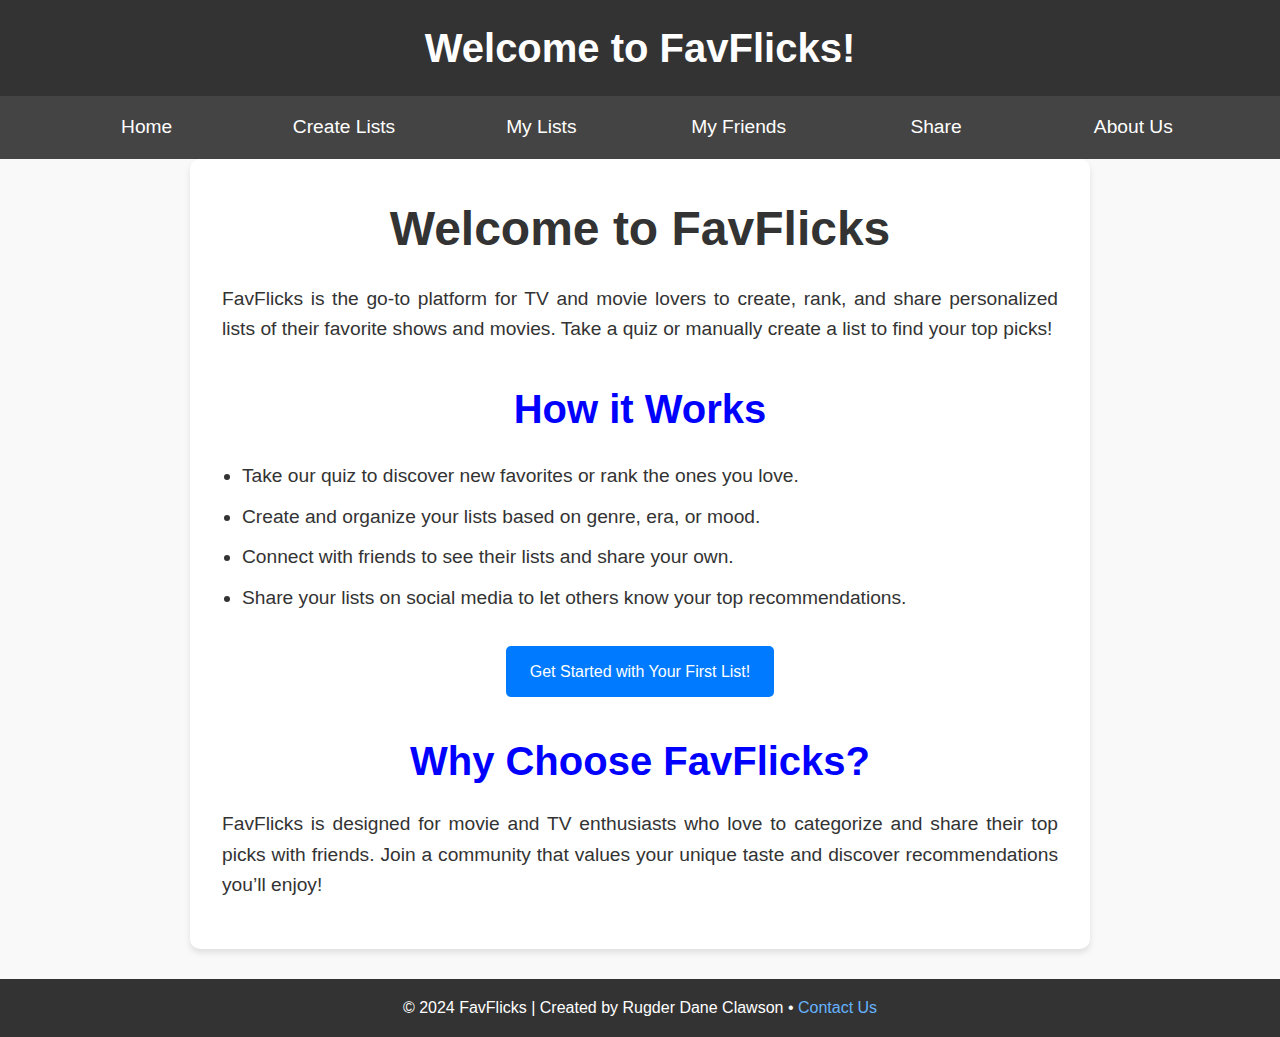
<file: index.html>
<!DOCTYPE html>
<html lang="en">
<head>
    <title>FavFlicks - Rank Your Favorite Shows and Movies</title>
    <meta name="viewport" content="width=device-width, initial-scale=1">
    <meta name="description" content="FavFlicks is a fun and interactive platform where you can discover and rank your favorite TV shows and movies!">
    <meta name="author" content="Rugder Dane Clawson">
    <meta charset="UTF-8">
    <link rel="stylesheet" href="index.css">
    <style>
        /* General Reset */
        * {
            margin: 0;
            padding: 0;
            box-sizing: border-box;
        }

        body {
            font-family: Arial, sans-serif;
            line-height: 1.6;
            margin: 0;
        }

        header {
            background: #333;
            color: #fff;
            padding: 1rem;
            text-align: center;
        }

        header h1 {
            font-size: 2rem;
        }

        nav {
            background: #444;
        }

        nav ul {
            display: flex;
            justify-content: space-around;
            list-style: none;
            padding: 0.5rem;
        }

        nav ul li {
            flex: 1;
            text-align: center;
        }

        nav ul li a {
            text-decoration: none;
            color: white;
            padding: 0.5rem;
            display: inline-block;
            transition: background 0.3s;
        }

        nav ul li a:hover {
            background: #666;
            border-radius: 5px;
        }

        main {
            padding: 2rem;
            text-align: center;
        }

        main h1 {
            font-size: 2.5rem;
            margin-bottom: 1rem;
        }

        main h2 {
            font-size: 2rem;
            margin: 2rem 0 1rem;
        }

        main p, ul {
            font-size: 1rem;
            margin: 1rem 0;
            text-align: justify;
        }

        ul {
            text-align: left;
            max-width: 800px;
            margin: auto;
            padding-left: 1.5rem;
            list-style: disc;
        }

        ul li {
            margin: 0.5rem 0;
        }

        .center-button {
            display: block;
            width: fit-content;
            margin: 2rem auto;
            padding: 0.8rem 1.5rem;
            font-size: 1rem;
            color: white;
            background-color: #007BFF;
            text-decoration: none;
            text-align: center;
            border-radius: 5px;
            transition: background 0.3s;
        }

        .center-button:hover {
            background-color: #0056b3;
        }

        footer {
            background: #333;
            color: #fff;
            text-align: center;
            padding: 1rem;
        }

        footer p {
            font-size: 0.9rem;
        }

        /* Mobile Styles */
        @media (max-width: 768px) {
            header h1 {
                font-size: 1.8rem;
            }

            nav ul {
                flex-direction: column;
                align-items: center;
            }

            nav ul li {
                margin: 0.5rem 0;
            }

            main h1 {
                font-size: 2rem;
            }

            main h2 {
                font-size: 1.5rem;
            }

            main p, ul {
                font-size: 1rem;
            }

            footer p {
                font-size: 0.8rem;
            }
        }

        /* Desktop Styles */
        @media (min-width: 1024px) {
            header h1 {
                font-size: 2.5rem;
            }

            nav ul {
                max-width: 1200px;
                margin: auto;
            }

            main h1 {
                font-size: 3rem;
            }

            main h2 {
                font-size: 2.5rem;
            }

            main p, ul {
                font-size: 1.2rem;
                max-width: 900px;
            }

            footer p {
                font-size: 1rem;
            }
        }
    </style>
</head>
<body>
    <!-- Start of the header section -->
    <header>
        <h1>Welcome to FavFlicks!</h1>
    </header>

    <!-- Navigation section -->
    <nav> 
        <ul>
            <li><a href="index.html">Home</a></li>
            <li><a href="create_lists.html">Create Lists</a></li>
            <li><a href="my_lists.html">My Lists</a></li>
            <li><a href="my_friends.html">My Friends</a></li>
            <li><a href="share.html">Share</a></li>
            <li><a href="about_us.html">About Us</a></li>
        </ul>
    </nav>

    <!-- Start of the main content section -->
    <main> 
        <h1>Welcome to FavFlicks</h1>
        <p>FavFlicks is the go-to platform for TV and movie lovers to create, rank, and share personalized lists of their favorite shows and movies. Take a quiz or manually create a list to find your top picks!</p>
        
        <h2>How it Works</h2>
        <ul>
            <li>Take our quiz to discover new favorites or rank the ones you love.</li>
            <li>Create and organize your lists based on genre, era, or mood.</li>  
            <li>Connect with friends to see their lists and share your own.</li>  
            <li>Share your lists on social media to let others know your top recommendations.</li>
        </ul>

        <!-- Centered Button -->
        <a href="create_lists.html" class="center-button">Get Started with Your First List!</a>

        <h2>Why Choose FavFlicks?</h2>
        <p>FavFlicks is designed for movie and TV enthusiasts who love to categorize and share their top picks with friends. Join a community that values your unique taste and discover recommendations you’ll enjoy!</p>
    </main>

    <!-- Start of the footer section -->
    <footer> 
        <p>&copy; 2024 FavFlicks | Created by Rugder Dane Clawson &bullet; <a href="mailto:email@example.com">Contact Us</a></p>
    </footer>
</body>
</html>
</file>
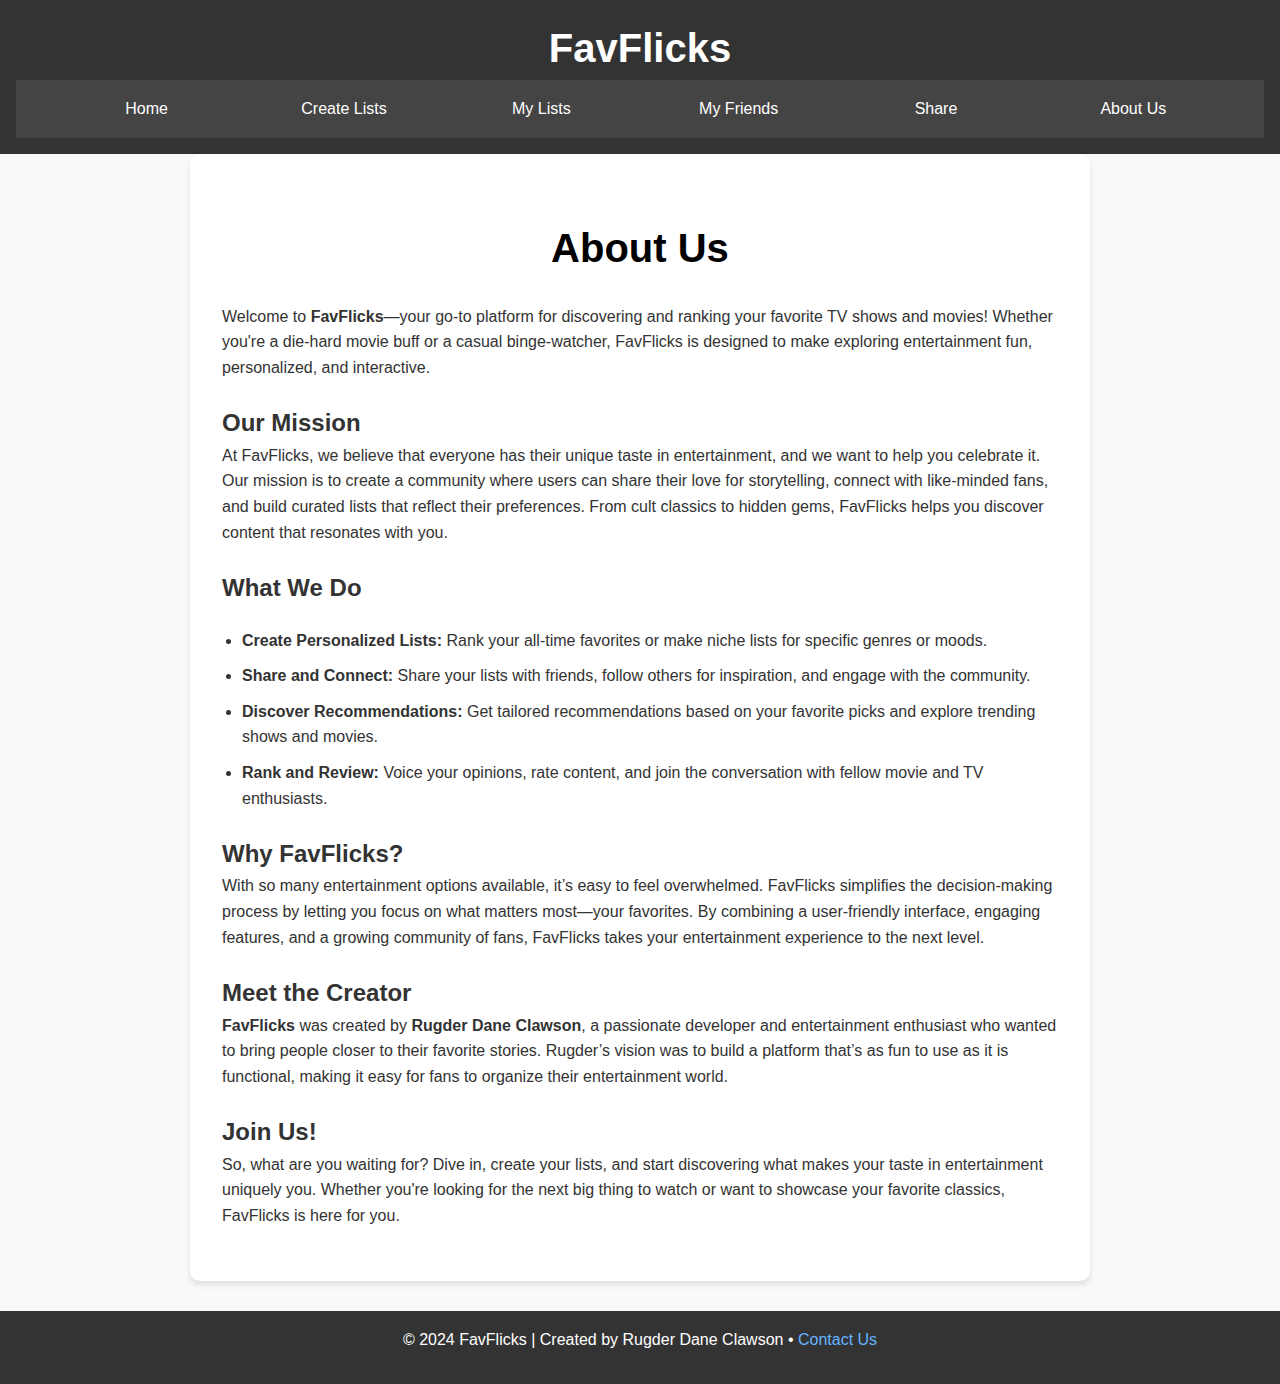
<file: about_us.html>
<!DOCTYPE html>
<html lang="en">
<head>
    <title>FavFlicks - Rank Your Favorite Shows and Movies</title>
    <meta name="viewport" content="width=device-width, initial-scale=1">
    <meta name="description" content="FavFlicks is a fun and interactive platform where you can discover and rank your favorite TV shows and movies!">
    <meta name="author" content="Rugder Dane Clawson">
    <meta charset="UTF-8">
    <link rel="stylesheet" href="index.css">
    <style>
        /* General Reset */
        * {
            margin: 0;
            padding: 0;
            box-sizing: border-box;
        }

        body {
            font-family: Arial, sans-serif;
            line-height: 1.6;
            margin: 0;
            background: #f9f9f9;
        }

        header {
            background: #333;
            color: #fff;
            padding: 1rem;
            text-align: center;
        }

        header h1 {
            font-size: 2.5rem;
        }

        nav {
            background: #444;
        }

        nav ul {
            display: flex;
            justify-content: space-around;
            list-style: none;
            padding: 0.5rem;
        }

        nav ul li {
            flex: 1;
            text-align: center;
        }

        nav ul li a {
            text-decoration: none;
            color: white;
            padding: 0.5rem;
            display: inline-block;
            transition: background 0.3s;
        }

        nav ul li a:hover {
            background: #666;
            border-radius: 5px;
        }

        main {
            padding: 2rem;
        }

        .pageInfo {
            font-size: 2rem;
            margin-bottom: 1.5rem;
            text-align: center;
        }

        h3 {
            margin-top: 1.5rem;
            font-size: 1.5rem;
        }

        ul {
            list-style: disc;
            margin: 1rem 0 1rem 1.5rem;
        }

        ul li {
            margin-bottom: 0.5rem;
        }

        p {
            margin-bottom: 1rem;
        }

        footer {
            background: #333;
            color: #fff;
            text-align: center;
            padding: 1rem;
        }

        footer p {
            font-size: 0.9rem;
        }

        /* Mobile Styles */
        @media (max-width: 768px) {
            header h1 {
                font-size: 1.8rem;
            }

            nav ul {
                flex-direction: column;
                align-items: center;
            }

            nav ul li {
                margin: 0.5rem 0;
            }

            .pageInfo {
                font-size: 1.5rem;
            }

            h3 {
                font-size: 1.3rem;
            }

            ul {
                margin-left: 1rem;
            }

            footer p {
                font-size: 0.8rem;
            }
        }

        /* Desktop Styles */
        @media (min-width: 1024px) {
            header h1 {
                font-size: 2.5rem;
            }

            nav ul {
                max-width: 1200px;
                margin: auto;
            }

            .pageInfo {
                font-size: 2.5rem;
            }

            footer p {
                font-size: 1rem;
            }
        }
    </style>
</head>
<body>
    <!-- Start of the header section -->
    <header>
        <h1>FavFlicks</h1>
        <nav> 
            <ul>
                <li><a href="index.html">Home</a></li>
                <li><a href="create_lists.html">Create Lists</a></li>
                <li><a href="my_lists.html">My Lists</a></li>
                <li><a href="my_friends.html">My Friends</a></li>
                <li><a href="share.html">Share</a></li>
                <li><a href="about_us.html">About Us</a></li>
            </ul>
        </nav>
    </header>

    <!-- Start of the main content section -->
    <main>
        <h2 class="pageInfo">About Us</h2>
        <div>
            <p>Welcome to <strong>FavFlicks</strong>—your go-to platform for discovering and ranking your favorite TV shows and movies! Whether you're a die-hard movie buff or a casual binge-watcher, FavFlicks is designed to make exploring entertainment fun, personalized, and interactive.</p>
            
            <h3>Our Mission</h3>
            <p>At FavFlicks, we believe that everyone has their unique taste in entertainment, and we want to help you celebrate it. Our mission is to create a community where users can share their love for storytelling, connect with like-minded fans, and build curated lists that reflect their preferences. From cult classics to hidden gems, FavFlicks helps you discover content that resonates with you.</p>
            
            <h3>What We Do</h3>
            <ul>
                <li><strong>Create Personalized Lists:</strong> Rank your all-time favorites or make niche lists for specific genres or moods.</li>
                <li><strong>Share and Connect:</strong> Share your lists with friends, follow others for inspiration, and engage with the community.</li>
                <li><strong>Discover Recommendations:</strong> Get tailored recommendations based on your favorite picks and explore trending shows and movies.</li>
                <li><strong>Rank and Review:</strong> Voice your opinions, rate content, and join the conversation with fellow movie and TV enthusiasts.</li>
            </ul>
            
            <h3>Why FavFlicks?</h3>
            <p>With so many entertainment options available, it’s easy to feel overwhelmed. FavFlicks simplifies the decision-making process by letting you focus on what matters most—your favorites. By combining a user-friendly interface, engaging features, and a growing community of fans, FavFlicks takes your entertainment experience to the next level.</p>
            
            <h3>Meet the Creator</h3>
            <p><strong>FavFlicks</strong> was created by <strong>Rugder Dane Clawson</strong>, a passionate developer and entertainment enthusiast who wanted to bring people closer to their favorite stories. Rugder’s vision was to build a platform that’s as fun to use as it is functional, making it easy for fans to organize their entertainment world.</p>
            
            <h3>Join Us!</h3>
            <p>So, what are you waiting for? Dive in, create your lists, and start discovering what makes your taste in entertainment uniquely you. Whether you're looking for the next big thing to watch or want to showcase your favorite classics, FavFlicks is here for you.</p>
        </div>
    </main>
    

    <!-- Start of the footer section -->
    <footer> 
        <p>&copy; 2024 FavFlicks | Created by Rugder Dane Clawson &bullet; <a href="mailto:email@example.com">Contact Us</a></p>
    </footer>
</body>
</html>
</file>
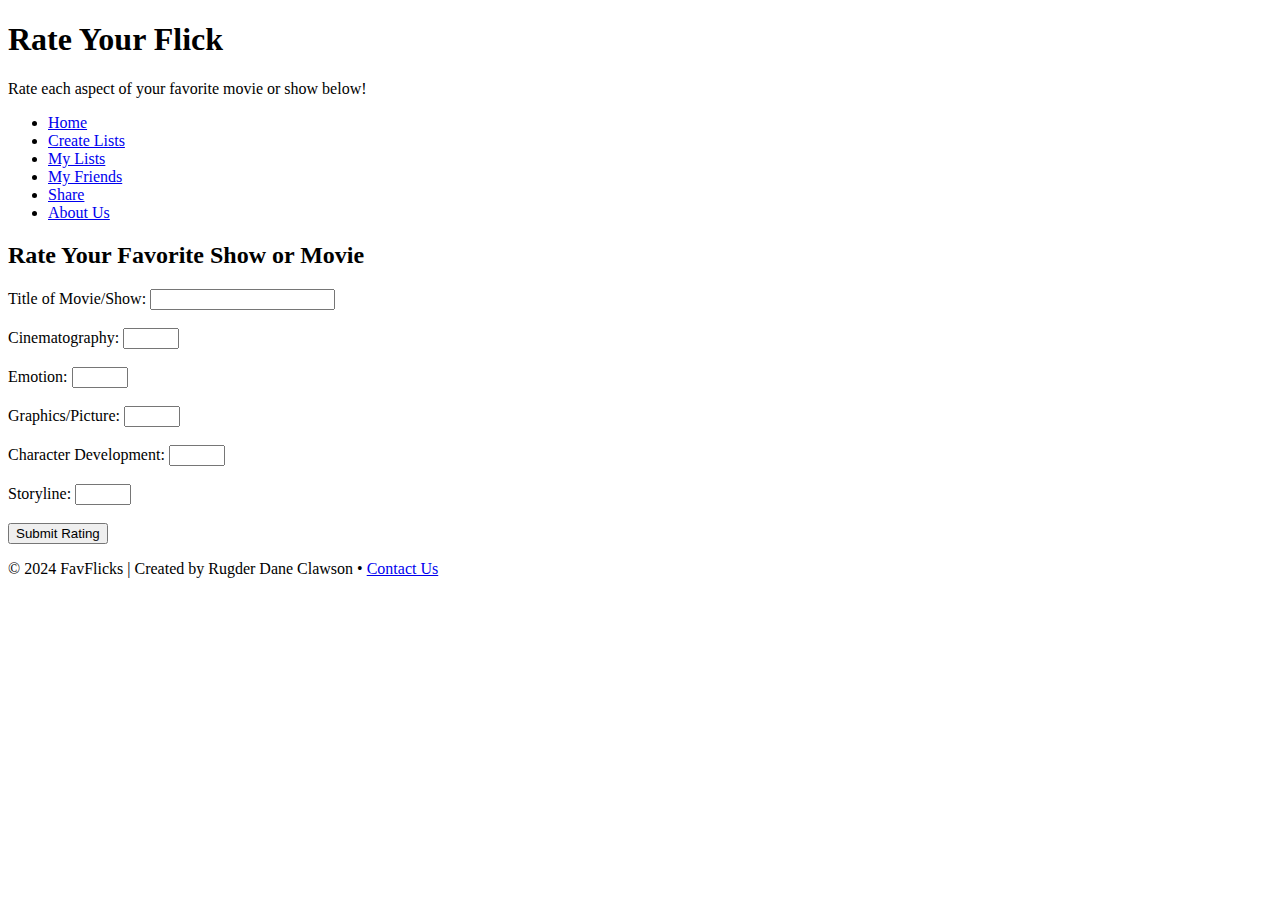
<file: Create List.html>
<!DOCTYPE html>
<html lang="en">
<head>
    <title>FavFlicks - Rate Your Flick</title>
    <meta name="viewport" content="width=device-width, initial-scale=1">
    <meta name="description" content="Rate your favorite movies and shows based on different categories on FavFlicks.">
    <meta name="author" content="Rugder Dane Clawson">
    <meta charset="UTF-8">
</head>
<body>
    <!-- Start of the header section -->
    <header>
        <h1>Rate Your Flick</h1>
        <p>Rate each aspect of your favorite movie or show below!</p>

        <!-- Navigation section -->
        <nav> 
            <ul>
                <li><a href="index.html">Home</a></li>
                <li><a href="create_lists.html">Create Lists</a></li>
                <li><a href="my_lists.html">My Lists</a></li>
                <li><a href="my_friends.html">My Friends</a></li>
                <li><a href="share.html">Share</a></li>
                <li><a href="about_us.html">About Us</a></li>
            </ul>
        </nav>
    </header>

    <!-- Start of the main content section -->
    <main> 
        <h2>Rate Your Favorite Show or Movie</h2>

        <!-- Rating Form -->
        <form action="submit_rating.html" method="post">
            <!-- Title of Movie/Show -->
            <label for="title">Title of Movie/Show:</label>
            <input type="text" id="title" name="title" required>
            <br><br>

            <!-- Cinematography Rating -->
            <label for="cinematography">Cinematography:</label>
            <input type="number" id="cinematography" name="cinematography" min="1" max="10" required>
            <br><br>

            <!-- Emotion Rating -->
            <label for="emotion">Emotion:</label>
            <input type="number" id="emotion" name="emotion" min="1" max="10" required>
            <br><br>

            <!-- Graphics/Picture Rating -->
            <label for="graphics">Graphics/Picture:</label>
            <input type="number" id="graphics" name="graphics" min="1" max="10" required>
            <br><br>

            <!-- Character Development Rating -->
            <label for="character">Character Development:</label>
            <input type="number" id="character" name="character" min="1" max="10" required>
            <br><br>

            <!-- Storyline Rating -->
            <label for="storyline">Storyline:</label>
            <input type="number" id="storyline" name="storyline" min="1" max="10" required>
            <br><br>

            <!-- Submit Button -->
            <button type="submit">Submit Rating</button>
        </form>
    </main>

    <!-- Start of the footer section -->
    <footer> 
        <p>&copy; 2024 FavFlicks | Created by Rugder Dane Clawson &bullet; <a href="mailto:email@example.com">Contact Us</a></p>
    </footer>
</body>
</html>
</file>
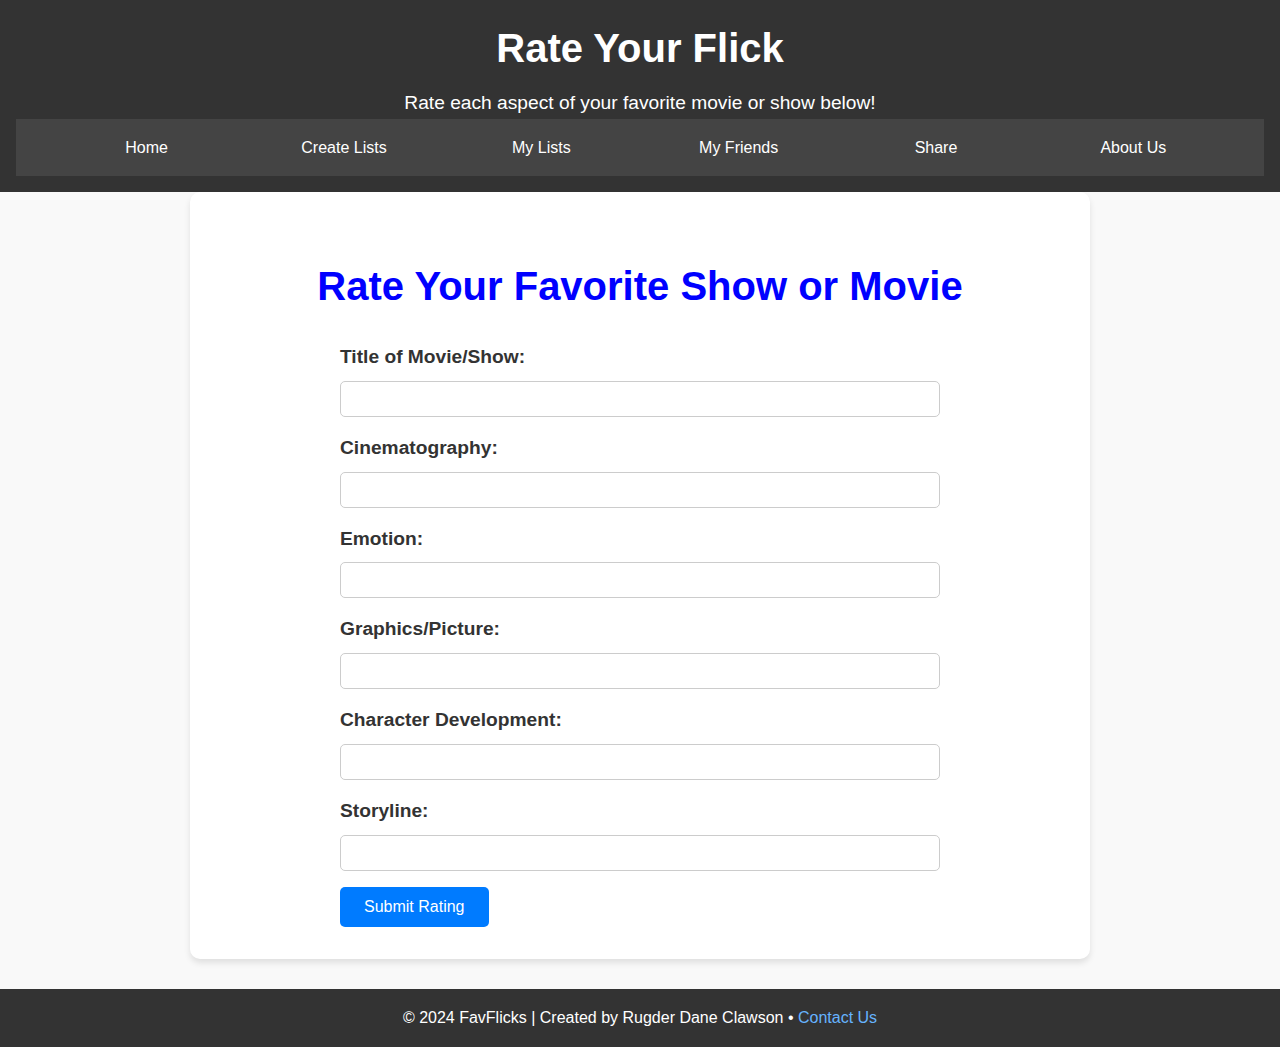
<file: create_lists.html>
<!DOCTYPE html>
<html lang="en">
<head>
    <title>FavFlicks - Rate Your Flick</title>
    <meta name="viewport" content="width=device-width, initial-scale=1">
    <meta name="description" content="Rate your favorite movies and shows based on different categories on FavFlicks.">
    <meta name="author" content="Rugder Dane Clawson">
    <meta charset="UTF-8">
    <link rel="stylesheet" href="index.css">
    <style>
        /* General Reset */
        * {
            margin: 0;
            padding: 0;
            box-sizing: border-box;
        }

        body {
            font-family: Arial, sans-serif;
            line-height: 1.6;
            margin: 0;
        }

        header {
            background: #333;
            color: #fff;
            padding: 1rem;
            text-align: center;
        }

        header h1 {
            font-size: 2rem;
        }

        header p {
            font-size: 1rem;
            margin-top: 0.5rem;
        }

        nav {
            background: #444;
        }

        nav ul {
            display: flex;
            justify-content: space-around;
            list-style: none;
            padding: 0.5rem;
        }

        nav ul li {
            flex: 1;
            text-align: center;
        }

        nav ul li a {
            text-decoration: none;
            color: white;
            padding: 0.5rem;
            display: inline-block;
            transition: background 0.3s;
        }

        nav ul li a:hover {
            background: #666;
            border-radius: 5px;
        }

        main {
            padding: 2rem;
            text-align: center;
        }

        main h2 {
            font-size: 2rem;
            margin-bottom: 1.5rem;
        }

        form {
            max-width: 600px;
            margin: auto;
            text-align: left;
        }

        label {
            display: block;
            margin-bottom: 0.5rem;
            font-weight: bold;
        }

        input {
            width: 100%;
            padding: 0.5rem;
            margin-bottom: 1rem;
            border: 1px solid #ccc;
            border-radius: 5px;
            font-size: 1rem;
        }

        button {
            background: #007BFF;
            color: white;
            border: none;
            padding: 0.7rem 1.5rem;
            font-size: 1rem;
            border-radius: 5px;
            cursor: pointer;
        }

        button:hover {
            background: #0056b3;
        }

        footer {
            background: #333;
            color: #fff;
            text-align: center;
            padding: 1rem;
        }

        footer p {
            font-size: 0.9rem;
        }

        /* Mobile Styles */
        @media (max-width: 768px) {
            header h1 {
                font-size: 1.8rem;
            }

            header p {
                font-size: 0.9rem;
            }

            nav ul {
                flex-direction: column;
                align-items: center;
            }

            nav ul li {
                margin: 0.5rem 0;
            }

            main h2 {
                font-size: 1.5rem;
            }

            input {
                font-size: 0.9rem;
            }

            button {
                font-size: 0.9rem;
                padding: 0.5rem 1rem;
            }

            footer p {
                font-size: 0.8rem;
            }
        }

        /* Desktop Styles */
        @media (min-width: 1024px) {
            header h1 {
                font-size: 2.5rem;
            }

            header p {
                font-size: 1.2rem;
            }

            nav ul {
                max-width: 1200px;
                margin: auto;
            }

            main h2 {
                font-size: 2.5rem;
            }

            form {
                font-size: 1.2rem;
            }

            footer p {
                font-size: 1rem;
            }
        }
    </style>
</head>
<body>
    <!-- Start of the header section -->
    <header>
        <h1>Rate Your Flick</h1>
        <p>Rate each aspect of your favorite movie or show below!</p>

        <!-- Navigation section -->
        <nav> 
            <ul>
                <li><a href="index.html">Home</a></li>
                <li><a href="create_lists.html">Create Lists</a></li>
                <li><a href="my_lists.html">My Lists</a></li>
                <li><a href="my_friends.html">My Friends</a></li>
                <li><a href="share.html">Share</a></li>
                <li><a href="about_us.html">About Us</a></li>
            </ul>
        </nav>
    </header>

    <!-- Start of the main content section -->
    <main> 
        <h2>Rate Your Favorite Show or Movie</h2>

        <!-- Rating Form -->
        <form action="submit_rating.html" method="post">
            <!-- Title of Movie/Show -->
            <label for="title">Title of Movie/Show:</label>
            <input type="text" id="title" name="title" required>

            <!-- Cinematography Rating -->
            <label for="cinematography">Cinematography:</label>
            <input type="number" id="cinematography" name="cinematography" min="1" max="10" required>

            <!-- Emotion Rating -->
            <label for="emotion">Emotion:</label>
            <input type="number" id="emotion" name="emotion" min="1" max="10" required>

            <!-- Graphics/Picture Rating -->
            <label for="graphics">Graphics/Picture:</label>
            <input type="number" id="graphics" name="graphics" min="1" max="10" required>

            <!-- Character Development Rating -->
            <label for="character">Character Development:</label>
            <input type="number" id="character" name="character" min="1" max="10" required>

            <!-- Storyline Rating -->
            <label for="storyline">Storyline:</label>
            <input type="number" id="storyline" name="storyline" min="1" max="10" required>

            <!-- Submit Button -->
            <button type="submit">Submit Rating</button>
        </form>
    </main>

    <!-- Start of the footer section -->
    <footer> 
        <p>&copy; 2024 FavFlicks | Created by Rugder Dane Clawson &bullet; <a href="mailto:email@example.com">Contact Us</a></p>
    </footer>
</body>
</html>
</file>
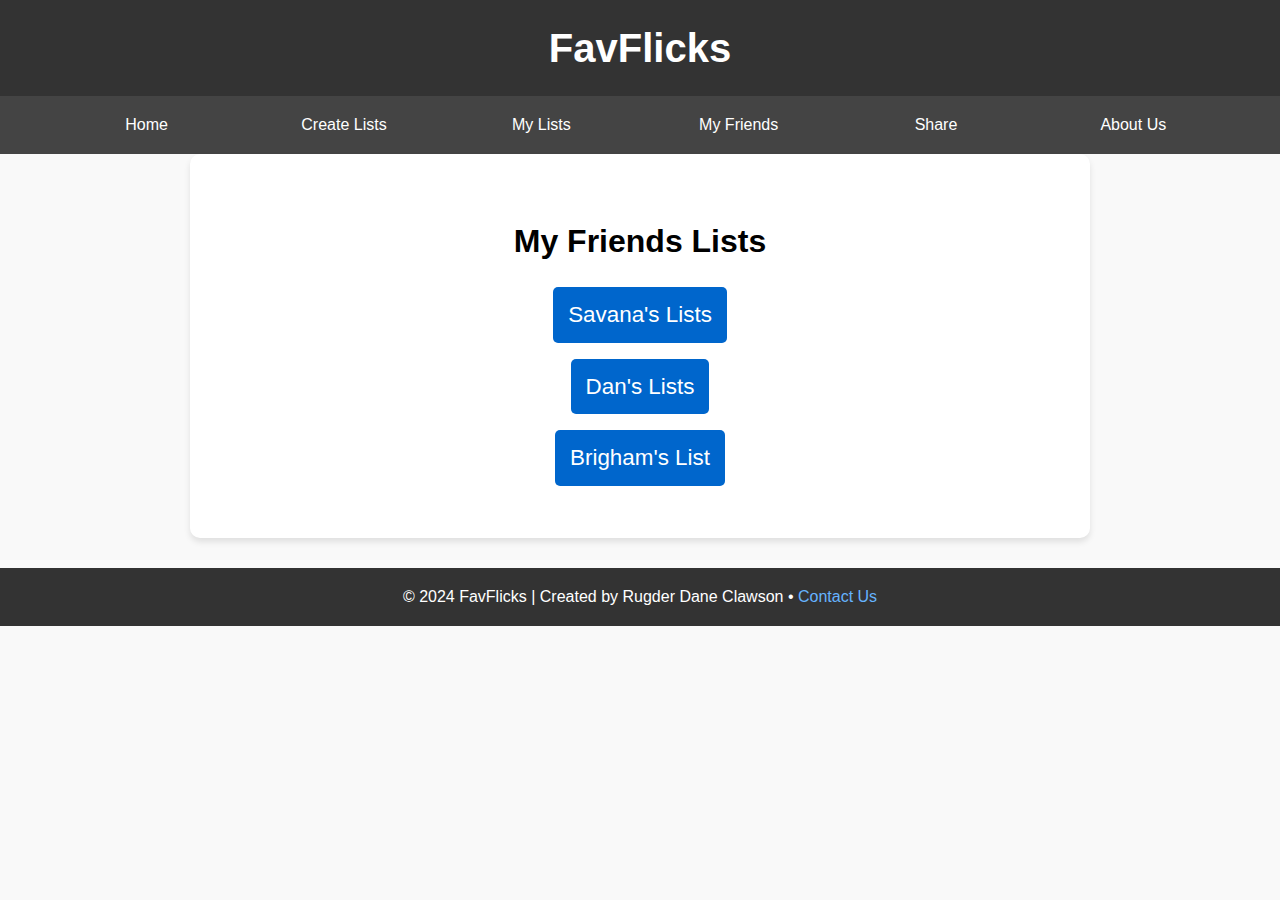
<file: my_friends.html>
<!DOCTYPE html>
<html lang="en">
<head>
    <title>FavFlicks - Rank Your Favorite Shows and Movies</title>
    <meta name="viewport" content="width=device-width, initial-scale=1">
    <meta name="description" content="FavFlicks is a fun and interactive platform where you can discover and rank your favorite TV shows and movies!">
    <meta name="author" content="Rugder Dane Clawson">
    <meta charset="UTF-8">
    <link rel="stylesheet" href="index.css">
    <style>
        /* General Reset */
        * {
            margin: 0;
            padding: 0;
            box-sizing: border-box;
        }

        body {
            font-family: Arial, sans-serif;
            line-height: 1.6;
            margin: 0;
            background: #f9f9f9;
        }

        header {
            background: #333;
            color: #fff;
            padding: 1rem;
            text-align: center;
        }

        header h1 {
            font-size: 2.5rem;
        }

        nav {
            background: #444;
        }

        nav ul {
            display: flex;
            justify-content: space-around;
            list-style: none;
            padding: 0.5rem;
        }

        nav ul li {
            flex: 1;
            text-align: center;
        }

        nav ul li a {
            text-decoration: none;
            color: white;
            padding: 0.5rem;
            display: inline-block;
            transition: background 0.3s;
        }

        nav ul li a:hover {
            background: #666;
            border-radius: 5px;
        }

        main {
            padding: 2rem;
            text-align: center;
        }

        main h2 {
            font-size: 2rem;
            margin-bottom: 1rem;
        }

        main div ul {
            list-style: none;
            padding: 0;
        }

        main div ul li {
            margin: 1rem 0;
        }

        main div ul li a {
            text-decoration: none;
            color: white; /* Changed text color to white */
            font-size: 1.2rem;
            transition: color 0.3s;
        }

        main div ul li a:hover {
            color: #00BFFF; /* Optional hover color for better contrast */
        }

        footer {
            background: #333;
            color: #fff;
            text-align: center;
            padding: 1rem;
        }

        footer p {
            font-size: 0.9rem;
        }

        /* Mobile Styles */
        @media (max-width: 768px) {
            header h1 {
                font-size: 1.8rem;
            }

            nav ul {
                flex-direction: column;
                align-items: center;
            }

            nav ul li {
                margin: 0.5rem 0;
            }

            main h2 {
                font-size: 1.5rem;
            }

            main div ul li a {
                font-size: 1rem;
            }

            footer p {
                font-size: 0.8rem;
            }
        }

        /* Desktop Styles */
        @media (min-width: 1024px) {
            header h1 {
                font-size: 2.5rem;
            }

            nav ul {
                max-width: 1200px;
                margin: auto;
            }

            main h2 {
                font-size: 2.5rem;
            }

            main div ul li a {
                font-size: 1.4rem;
            }

            footer p {
                font-size: 1rem;
            }
        }
    </style>
</head>
<body>
    <!-- Start of the header section -->
    <header>
        <h1>FavFlicks</h1>
    </header>

    <!-- Navigation section -->
    <nav> 
        <ul>
            <li><a href="index.html">Home</a></li>
            <li><a href="create_lists.html">Create Lists</a></li>
            <li><a href="my_lists.html">My Lists</a></li>
            <li><a href="my_friends.html">My Friends</a></li>
            <li><a href="share.html">Share</a></li>
            <li><a href="about_us.html">About Us</a></li>
        </ul>
    </nav>

    <!-- Start of the main content section -->
    <main>
        <h2 class="pageInfo">My Friends Lists</h2>
        <div>
            <ul>
                <li><a href="#">Savana's Lists</a></li>
                <li><a href="#">Dan's Lists</a></li>
                <li><a href="#">Brigham's List</a></li>
            </ul>
        </div>
    </main>
    

    <!-- Start of the footer section -->
    <footer> 
        <p>&copy; 2024 FavFlicks | Created by Rugder Dane Clawson &bullet; <a href="mailto:email@example.com">Contact Us</a></p>
    </footer>
</body>
</html>
</file>
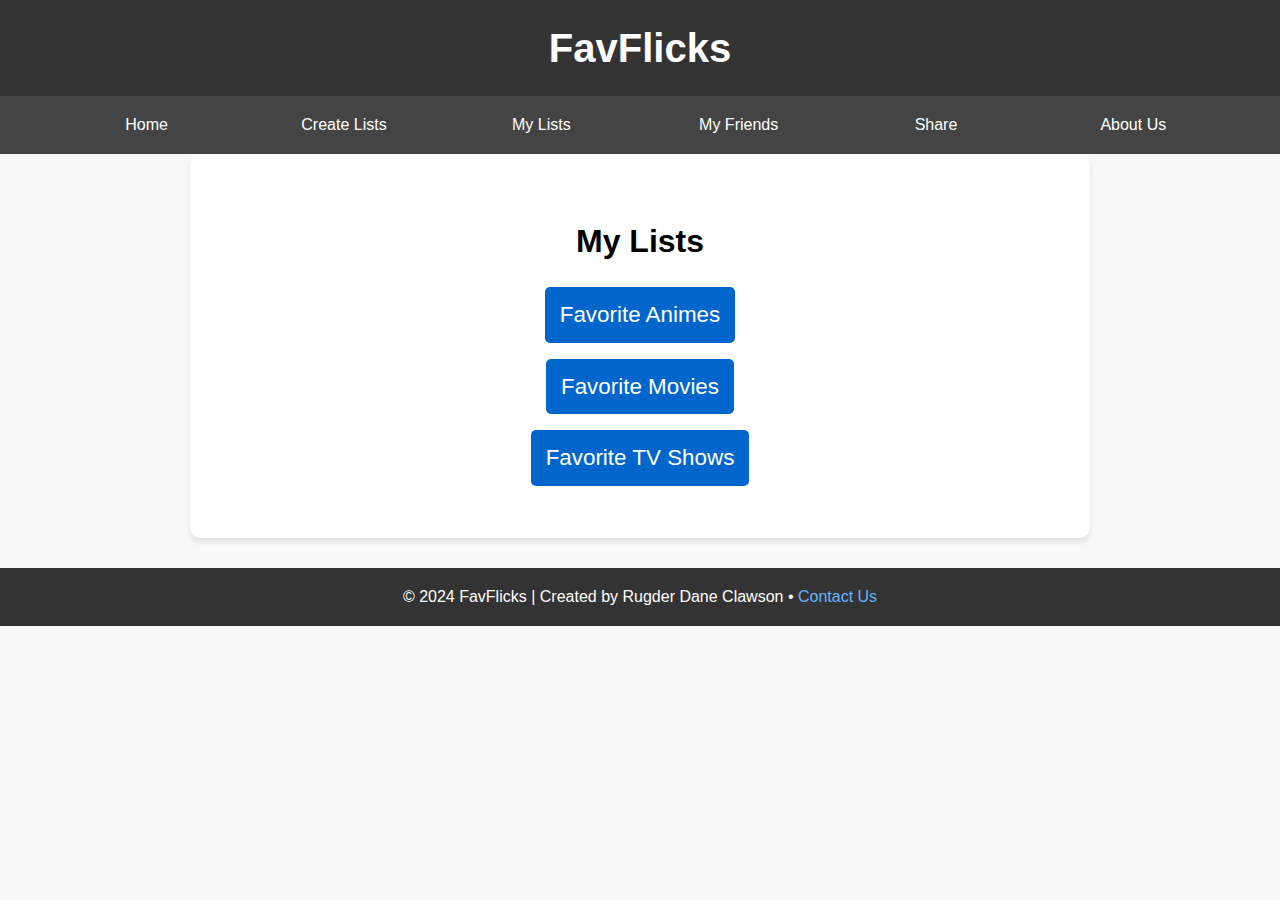
<file: my_lists.html>
<!DOCTYPE html>
<html lang="en">
<head>
    <title>FavFlicks - Rank Your Favorite Shows and Movies</title>
    <meta name="viewport" content="width=device-width, initial-scale=1">
    <meta name="description" content="FavFlicks is a fun and interactive platform where you can discover and rank your favorite TV shows and movies!">
    <meta name="author" content="Rugder Dane Clawson">
    <meta charset="UTF-8">
    <link rel="stylesheet" href="index.css">
    <style>
        /* General Reset */
        * {
            margin: 0;
            padding: 0;
            box-sizing: border-box;
        }

        body {
            font-family: Arial, sans-serif;
            line-height: 1.6;
            margin: 0;
            background: #f9f9f9;
        }

        header {
            background: #333;
            color: #fff;
            padding: 1rem;
            text-align: center;
        }

        header h1 {
            font-size: 2.5rem;
        }

        nav {
            background: #444;
        }

        nav ul {
            display: flex;
            justify-content: space-around;
            list-style: none;
            padding: 0.5rem;
        }

        nav ul li {
            flex: 1;
            text-align: center;
        }

        nav ul li a {
            text-decoration: none;
            color: white;
            padding: 0.5rem;
            display: inline-block;
            transition: background 0.3s;
        }

        nav ul li a:hover {
            background: #666;
            border-radius: 5px;
        }

        main {
            padding: 2rem;
            text-align: center;
        }

        main h2 {
            font-size: 2rem;
            margin-bottom: 1rem;
        }

        main div ul {
            list-style: none;
            padding: 0;
        }

        main div ul li {
            margin: 1rem 0;
        }

        main div ul li a {
            text-decoration: none;
            color: white; /* Changed text color to white */
            font-size: 1.2rem;
            transition: color 0.3s;
        }

        main div ul li a:hover {
            color: #00BFFF; /* Optional hover color for better contrast */
        }

        footer {
            background: #333;
            color: #fff;
            text-align: center;
            padding: 1rem;
        }

        footer p {
            font-size: 0.9rem;
        }

        /* Mobile Styles */
        @media (max-width: 768px) {
            header h1 {
                font-size: 1.8rem;
            }

            nav ul {
                flex-direction: column;
                align-items: center;
            }

            nav ul li {
                margin: 0.5rem 0;
            }

            main h2 {
                font-size: 1.5rem;
            }

            main div ul li a {
                font-size: 1rem;
            }

            footer p {
                font-size: 0.8rem;
            }
        }

        /* Desktop Styles */
        @media (min-width: 1024px) {
            header h1 {
                font-size: 2.5rem;
            }

            nav ul {
                max-width: 1200px;
                margin: auto;
            }

            main h2 {
                font-size: 2.5rem;
            }

            main div ul li a {
                font-size: 1.4rem;
            }

            footer p {
                font-size: 1rem;
            }
        }
    </style>
</head>
<body>
    <!-- Start of the header section -->
    <header>
        <h1>FavFlicks</h1>
    </header>

    <!-- Navigation section -->
    <nav> 
        <ul>
            <li><a href="index.html">Home</a></li>
            <li><a href="create_lists.html">Create Lists</a></li>
            <li><a href="my_lists.html">My Lists</a></li>
            <li><a href="my_friends.html">My Friends</a></li>
            <li><a href="share.html">Share</a></li>
            <li><a href="about_us.html">About Us</a></li>
        </ul>
    </nav>

    <!-- Start of the main content section -->
    <main>
        <h2 class="pageInfo">My Lists</h2>
        <div>
            <ul>
                <li><a href="#">Favorite Animes</a></li>
                <li><a href="#">Favorite Movies</a></li>
                <li><a href="#">Favorite TV Shows</a></li>
            </ul>
        </div>
    </main>
        
    <!-- Start of the footer section -->
    <footer> 
        <p>&copy; 2024 FavFlicks | Created by Rugder Dane Clawson &bullet; <a href="mailto:email@example.com">Contact Us</a></p>
    </footer>
</body>
</html>
</file>
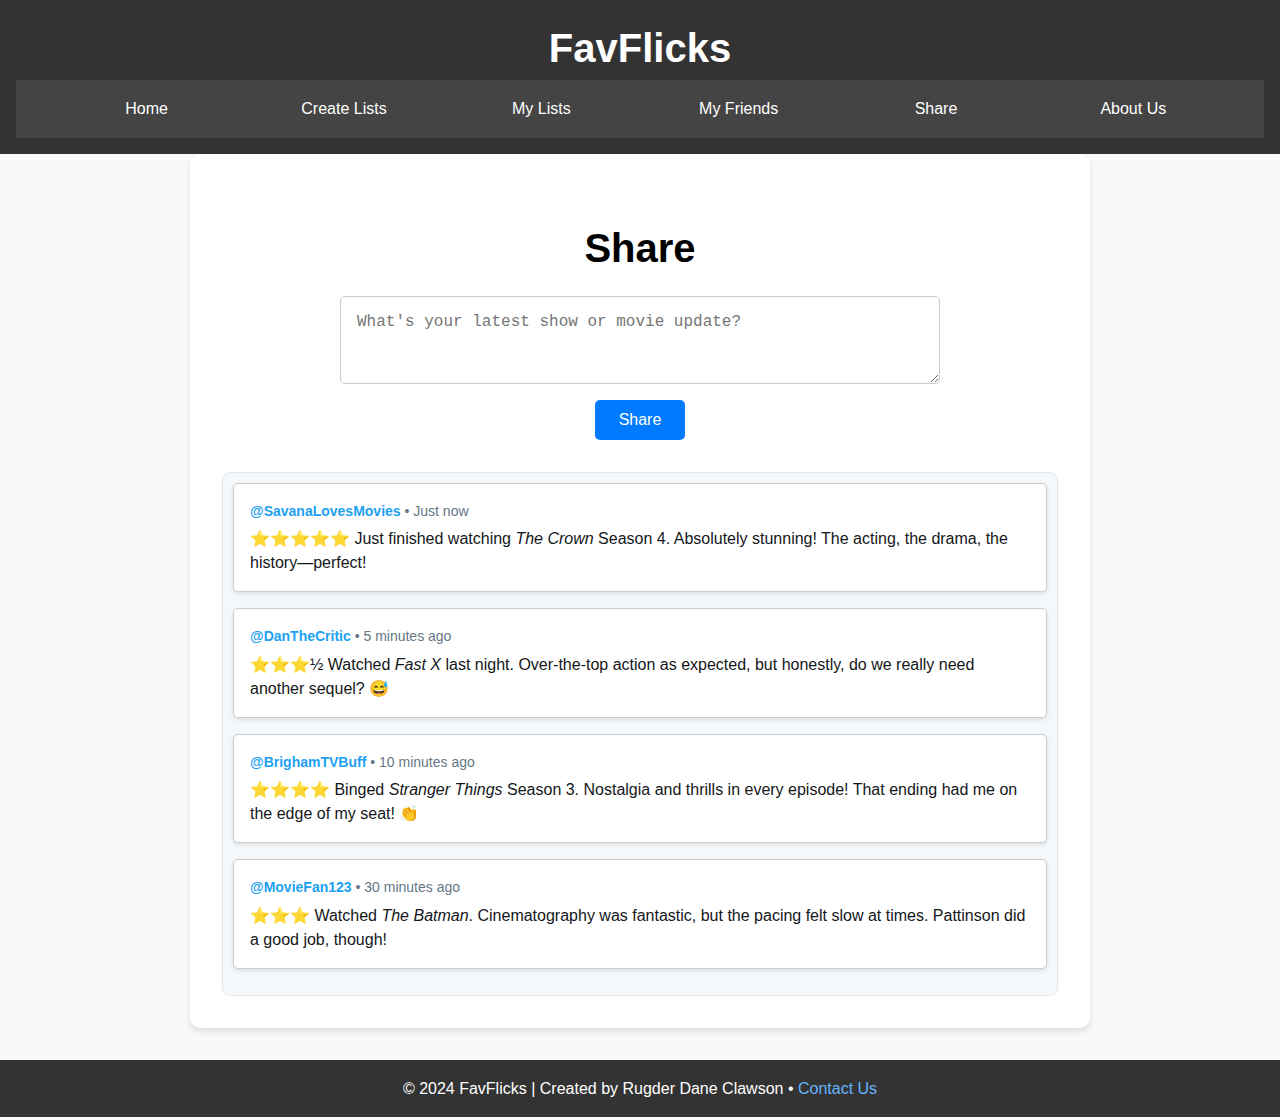
<file: share.html>
<!DOCTYPE html>
<html lang="en">
<head>
    <title>FavFlicks - Rank Your Favorite Shows and Movies</title>
    <meta name="viewport" content="width=device-width, initial-scale=1">
    <meta name="description" content="FavFlicks is a fun and interactive platform where you can discover and rank your favorite TV shows and movies!">
    <meta name="author" content="Rugder Dane Clawson">
    <meta charset="UTF-8">
    <link rel="stylesheet" href="index.css">
    <style>
        /* General Reset */
        * {
            margin: 0;
            padding: 0;
            box-sizing: border-box;
        }

        body {
            font-family: Arial, sans-serif;
            line-height: 1.6;
            margin: 0;
            background: #f9f9f9;
        }

        header {
            background: #333;
            color: #fff;
            padding: 1rem;
            text-align: center;
        }

        header h1 {
            font-size: 2.5rem;
        }

        nav {
            background: #444;
        }

        nav ul {
            display: flex;
            justify-content: space-around;
            list-style: none;
            padding: 0.5rem;
        }

        nav ul li {
            flex: 1;
            text-align: center;
        }

        nav ul li a {
            text-decoration: none;
            color: white;
            padding: 0.5rem;
            display: inline-block;
            transition: background 0.3s;
        }

        nav ul li a:hover {
            background: #666;
            border-radius: 5px;
        }

        main {
            padding: 2rem;
        }

        .pageInfo {
            font-size: 2rem;
            margin-bottom: 1rem;
            text-align: center;
        }

        .share-input {
            display: flex;
            flex-direction: column;
            align-items: center;
            margin-bottom: 2rem;
        }

        .share-input textarea {
            width: 90%;
            max-width: 600px;
            padding: 1rem;
            margin-bottom: 1rem;
            border: 1px solid #ccc;
            border-radius: 5px;
            font-size: 1rem;
        }

        .share-input button {
            background: #007BFF;
            color: white;
            border: none;
            padding: 0.7rem 1.5rem;
            font-size: 1rem;
            border-radius: 5px;
            cursor: pointer;
        }

        .share-input button:hover {
            background: #0056b3;
        }

        .feed {
            max-width: 800px;
            margin: 0 auto;
        }

        .post {
            background: #fff;
            border: 1px solid #ccc;
            border-radius: 5px;
            padding: 1rem;
            margin-bottom: 1rem;
            box-shadow: 0 2px 4px rgba(0, 0, 0, 0.1);
        }

        .post p {
            margin: 0.5rem 0;
        }

        footer {
            background: #333;
            color: #fff;
            text-align: center;
            padding: 1rem;
            margin-top: 2rem;
        }

        footer p {
            font-size: 0.9rem;
        }

        /* Mobile Styles */
        @media (max-width: 768px) {
            header h1 {
                font-size: 1.8rem;
            }

            nav ul {
                flex-direction: column;
                align-items: center;
            }

            nav ul li {
                margin: 0.5rem 0;
            }

            .pageInfo {
                font-size: 1.5rem;
            }

            .share-input textarea {
                width: 95%;
                font-size: 0.9rem;
            }

            .share-input button {
                font-size: 0.9rem;
                padding: 0.5rem 1rem;
            }

            .post {
                padding: 0.8rem;
            }

            footer p {
                font-size: 0.8rem;
            }
        }

        /* Desktop Styles */
        @media (min-width: 1024px) {
            header h1 {
                font-size: 2.5rem;
            }

            nav ul {
                max-width: 1200px;
                margin: auto;
            }

            .pageInfo {
                font-size: 2.5rem;
            }

            .feed {
                max-width: 1000px;
            }

            footer p {
                font-size: 1rem;
            }
        }
    </style>
</head>
<body>
    <!-- Start of the header section -->
    <header>
        <h1>FavFlicks</h1>
        <nav> 
            <ul>
                <li><a href="index.html">Home</a></li>
                <li><a href="create_lists.html">Create Lists</a></li>
                <li><a href="my_lists.html">My Lists</a></li>
                <li><a href="my_friends.html">My Friends</a></li>
                <li><a href="share.html">Share</a></li>
                <li><a href="about_us.html">About Us</a></li>
            </ul>
        </nav>
    </header>

    <!-- Start of the main content section -->
    <main>
        <h2 class="pageInfo">Share</h2>
        
        <!-- Share Button and Input -->
        <div class="share-input">
            <textarea id="shareText" placeholder="What's your latest show or movie update?" rows="3"></textarea>
            <button id="shareButton">Share</button>
        </div>
        
        <div class="feed">
            <!-- Fake updates -->
            <div class="post">
                <p><strong>@SavanaLovesMovies</strong> &bull; Just now</p>
                <p>⭐️⭐️⭐️⭐️⭐️ Just finished watching <em>The Crown</em> Season 4. Absolutely stunning! The acting, the drama, the history—perfect!</p>
            </div>
            <div class="post">
                <p><strong>@DanTheCritic</strong> &bull; 5 minutes ago</p>
                <p>⭐️⭐️⭐️½ Watched <em>Fast X</em> last night. Over-the-top action as expected, but honestly, do we really need another sequel? 😅</p>
            </div>
            <div class="post">
                <p><strong>@BrighamTVBuff</strong> &bull; 10 minutes ago</p>
                <p>⭐️⭐️⭐️⭐️ Binged <em>Stranger Things</em> Season 3. Nostalgia and thrills in every episode! That ending had me on the edge of my seat! 👏</p>
            </div>
            <div class="post">
                <p><strong>@MovieFan123</strong> &bull; 30 minutes ago</p>
                <p>⭐️⭐️⭐️ Watched <em>The Batman</em>. Cinematography was fantastic, but the pacing felt slow at times. Pattinson did a good job, though!</p>
            </div>
        </div>
    </main>

    <!-- Start of the footer section -->
    <footer> 
        <p>&copy; 2024 FavFlicks | Created by Rugder Dane Clawson &bullet; <a href="mailto:email@example.com">Contact Us</a></p>
    </footer>

    <script>
        // JavaScript to handle the fake share functionality
        document.getElementById('shareButton').addEventListener('click', function() {
            const shareText = document.getElementById('shareText').value.trim();
            if (shareText) {
                const feed = document.querySelector('.feed');
                const newPost = document.createElement('div');
                newPost.classList.add('post');
                newPost.innerHTML = `
                    <p><strong>@You</strong> &bull; Just now</p>
                    <p>${shareText}</p>
                `;
                feed.prepend(newPost); // Add the new post to the top of the feed
                document.getElementById('shareText').value = ''; // Clear the textarea
            } else {
                alert('Please write something to share!');
            }
        });
    </script>
</body>
</html>
</file>
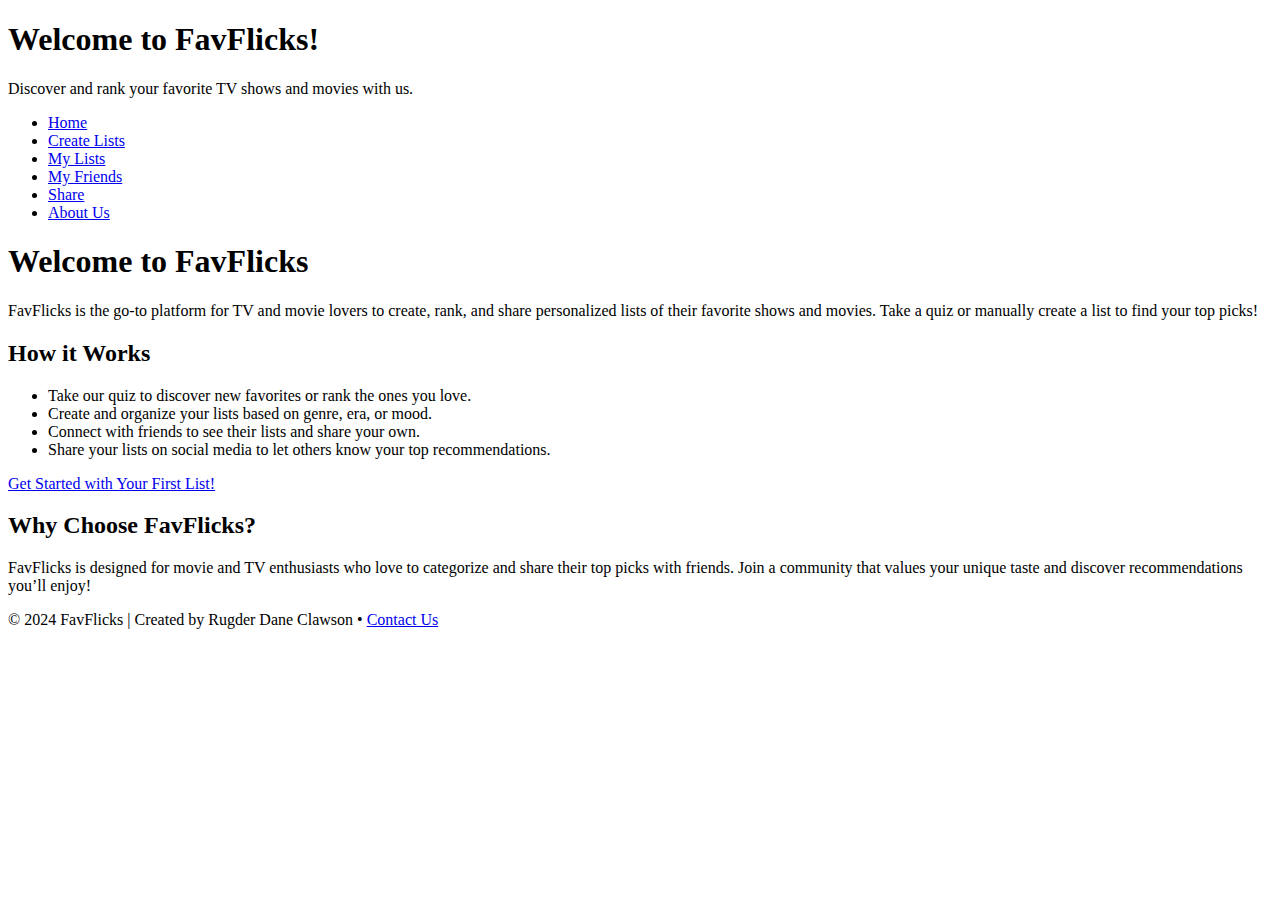
<file: Title.html>
<!DOCTYPE html>
<html lang="en">
<head>
    <title>FavFlicks - Rank Your Favorite Shows and Movies</title>
    <meta name="viewport" content="width=device-width, initial-scale=1">
    <meta name="description" content="FavFlicks is a fun and interactive platform where you can discover and rank your favorite TV shows and movies!">
    <meta name="author" content="Rugder Dane Clawson">
    <meta charset="UTF-8">
</head>
<body>
    <!-- Start of the header section -->
    <header>
        <h1>Welcome to FavFlicks!</h1>
        <p>Discover and rank your favorite TV shows and movies with us.</p>
        
        <!-- Navigation section -->
        <nav> 
            <ul>
                <li><a href="index.html">Home</a></li>
                <li><a href="create_lists.html">Create Lists</a></li>
                <li><a href="my_lists.html">My Lists</a></li>
                <li><a href="my_friends.html">My Friends</a></li>
                <li><a href="share.html">Share</a></li>
                <li><a href="about_us.html">About Us</a></li>
            </ul>
        </nav>
    </header>

    <!-- Start of the main content section -->
    <main> 
        <h1>Welcome to FavFlicks</h1>
        <p>FavFlicks is the go-to platform for TV and movie lovers to create, rank, and share personalized lists of their favorite shows and movies. Take a quiz or manually create a list to find your top picks!</p>
        
        <h2>How it Works</h2>
        <ul>
            <li>Take our quiz to discover new favorites or rank the ones you love.</li>
            <li>Create and organize your lists based on genre, era, or mood.</li>  
            <li>Connect with friends to see their lists and share your own.</li>  
            <li>Share your lists on social media to let others know your top recommendations.</li>
        </ul>

        <p><a href="create_lists.html">Get Started with Your First List!</a></p>

        <h2>Why Choose FavFlicks?</h2>
        <p>FavFlicks is designed for movie and TV enthusiasts who love to categorize and share their top picks with friends. Join a community that values your unique taste and discover recommendations you’ll enjoy!</p>
    </main>

    <!-- Start of the footer section -->
    <footer> 
        <p>&copy; 2024 FavFlicks | Created by Rugder Dane Clawson &bullet; <a href="mailto:email@example.com">Contact Us</a></p>
    </footer>
</body>
</html>
</file>
<file: index.css>
/* General Styles */
body {
    font-family: Arial, sans-serif;
    margin: 0;
    padding: 0;
    line-height: 1.6;
    background-color: #f9f9f9;
    color: #333;
}

/* Header Section */
header {
    background-color: #282c34;
    color: #fff;
    padding: 20px 10px;
    text-align: center;
}

header h1 {
    font-size: 2.5rem;
    margin: 0;
}

header p {
    margin: 10px 0 0;
    font-size: 1.2rem;
}


/* Navigation Menu */
nav ul {
    list-style: none;
    padding: 0;
    display: flex;
    justify-content: center;
    background-color: #444;
    margin: 0;
}

nav ul li {
    margin: 0;
}

nav ul li a {
    text-decoration: none;
    color: #fff;
    padding: 15px 20px;
    display: block;
    transition: background-color 0.3s ease;
}

nav ul li a:hover {
    background-color: #0066cc;
}

/* Main Section */
main {
    padding: 20px;
    max-width: 900px;
    margin: 0 auto;
    background-color: #fff;
    border-radius: 10px;
    box-shadow: 0 4px 6px rgba(0, 0, 0, 0.1);
}

main h1 {
    font-size: 2rem;
    margin-bottom: 10px;
}

main p {
    margin-bottom: 20px;
}

main h2 {
    font-size: 1.8rem;
    color: blue;
    margin-top: 30px;
}

.pageInfo{
    font-size: 2.0rem;
    color: black;
    margin-top: 30px;
    text-align: center;
}

main ul {
    margin: 20px 0;
    padding-left: 20px;
}

main ul li {
    margin-bottom: 10px;
    line-height: 1.6;
}

/* Call-to-Action Link */
main a {
    display: inline-block;
    background-color: #0066cc;
    color: #fff;
    padding: 10px 15px;
    text-decoration: none;
    border-radius: 5px;
    transition: background-color 0.3s ease;
}

main a:hover {
    background-color: #004d99;
}

/* Footer Section */
footer {
    text-align: center;
    padding: 10px;
    background-color: #282c34;
    color: #fff;
    font-size: 0.9rem;
    margin-top: 30px;
}

footer a {
    color: #66b3ff;
    text-decoration: none;
    transition: color 0.3s ease;
}

footer a:hover {
    color: #fff;
}
/* Feed container */
.feed {
    max-width: 600px;
    margin: 0 auto;
    font-family: 'Arial', sans-serif;
    border: 1px solid #e1e8ed;
    border-radius: 8px;
    background-color: #f5f8fa;
    padding: 10px;
}

/* Individual post styling */
.post {
    background-color: #ffffff;
    border: 1px solid #e1e8ed;
    border-radius: 8px;
    padding: 10px;
    margin-bottom: 15px;
    box-shadow: 0 2px 5px rgba(0, 0, 0, 0.1);
}

.post p:first-of-type {
    font-size: 14px;
    color: #657786;
    margin: 0 0 5px;
}

.post p:last-of-type {
    font-size: 16px;
    color: #14171a;
    margin: 0;
    line-height: 1.5;
}

/* Links for usernames */
.post strong {
    color: #1da1f2;
    font-weight: bold;
}

/* Hover effect for posts */
.post:hover {
    background-color: #f0f0f0;
}
</file>
